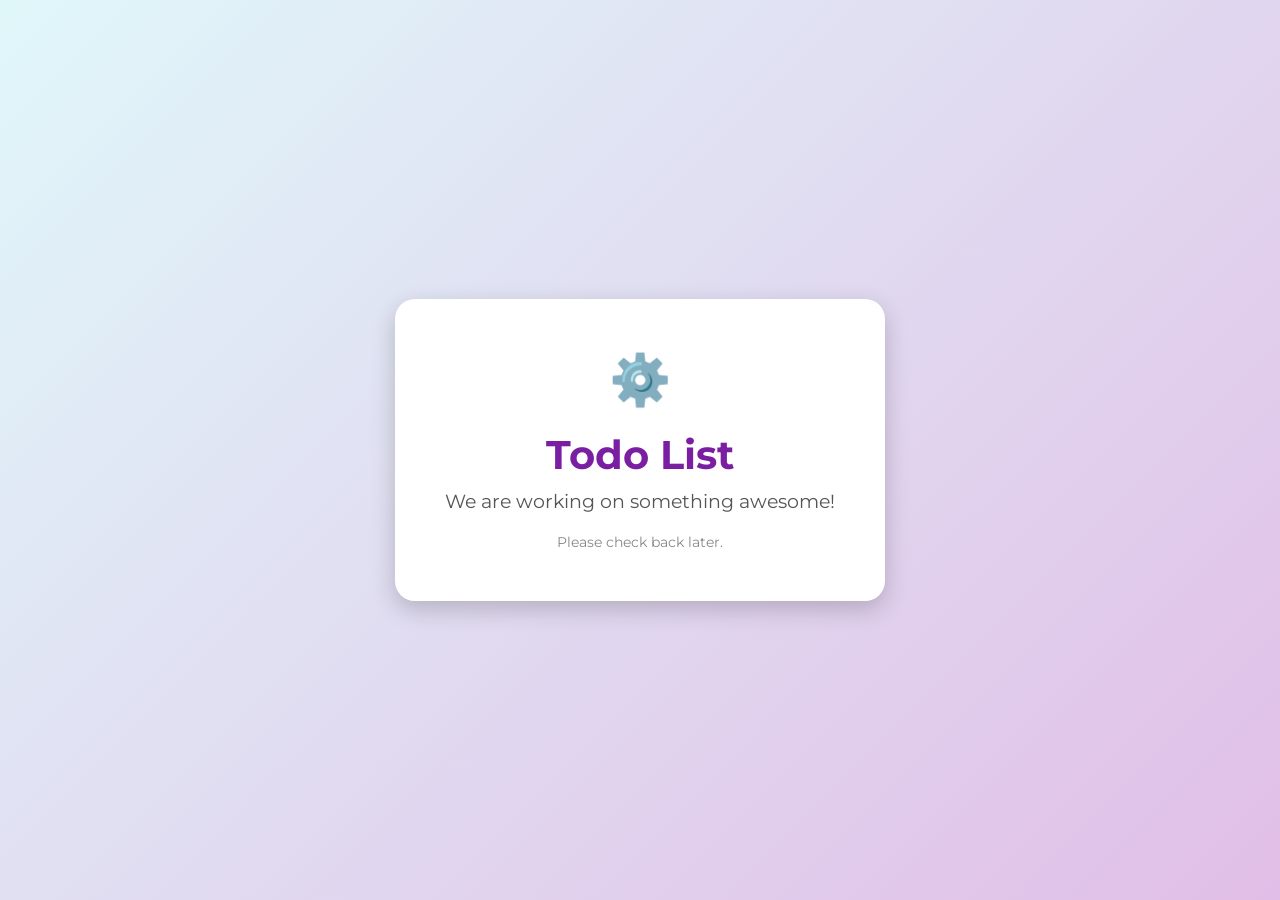
<file: index.html>
<!DOCTYPE html>
<html lang="en">
<head>
  <meta charset="UTF-8" />
  <meta name="viewport" content="width=device-width, initial-scale=1.0"/>
  <title>Todo List - Working</title>
  <link href="https://fonts.googleapis.com/css2?family=Montserrat:wght@700&display=swap" rel="stylesheet">
  <style>
    body {
      margin: 0;
      height: 100vh;
      background: linear-gradient(135deg, #e0f7fa, #e1bee7);
      display: flex;
      justify-content: center;
      align-items: center;
      font-family: 'Montserrat', sans-serif;
      color: #333;
    }

    .card {
      background: white;
      padding: 50px;
      border-radius: 20px;
      box-shadow: 0 8px 25px rgba(0, 0, 0, 0.2);
      text-align: center;
      max-width: 400px;
    }

    .card h1 {
      font-size: 2.5em;
      margin: 0;
      color: #7b1fa2;
    }

    .card p {
      font-size: 1.2em;
      margin-top: 10px;
      color: #555;
    }

    .gear {
      font-size: 50px;
      margin-bottom: 20px;
      animation: spin 2s linear infinite;
      display: inline-block;
      color: #7b1fa2;
    }

    @keyframes spin {
      0%   { transform: rotate(0deg); }
      100% { transform: rotate(360deg); }
    }

    .note {
      margin-top: 20px;
      font-size: 0.9em;
      color: #888;
    }
  </style>
</head>
<body>
  <div class="card">
    <div class="gear">⚙️</div>
    <h1>Todo List</h1>
    <p>We are working on something awesome!</p>
    <div class="note">Please check back later.</div>
  </div>
</body>
    
  </body>
</html>
</file>
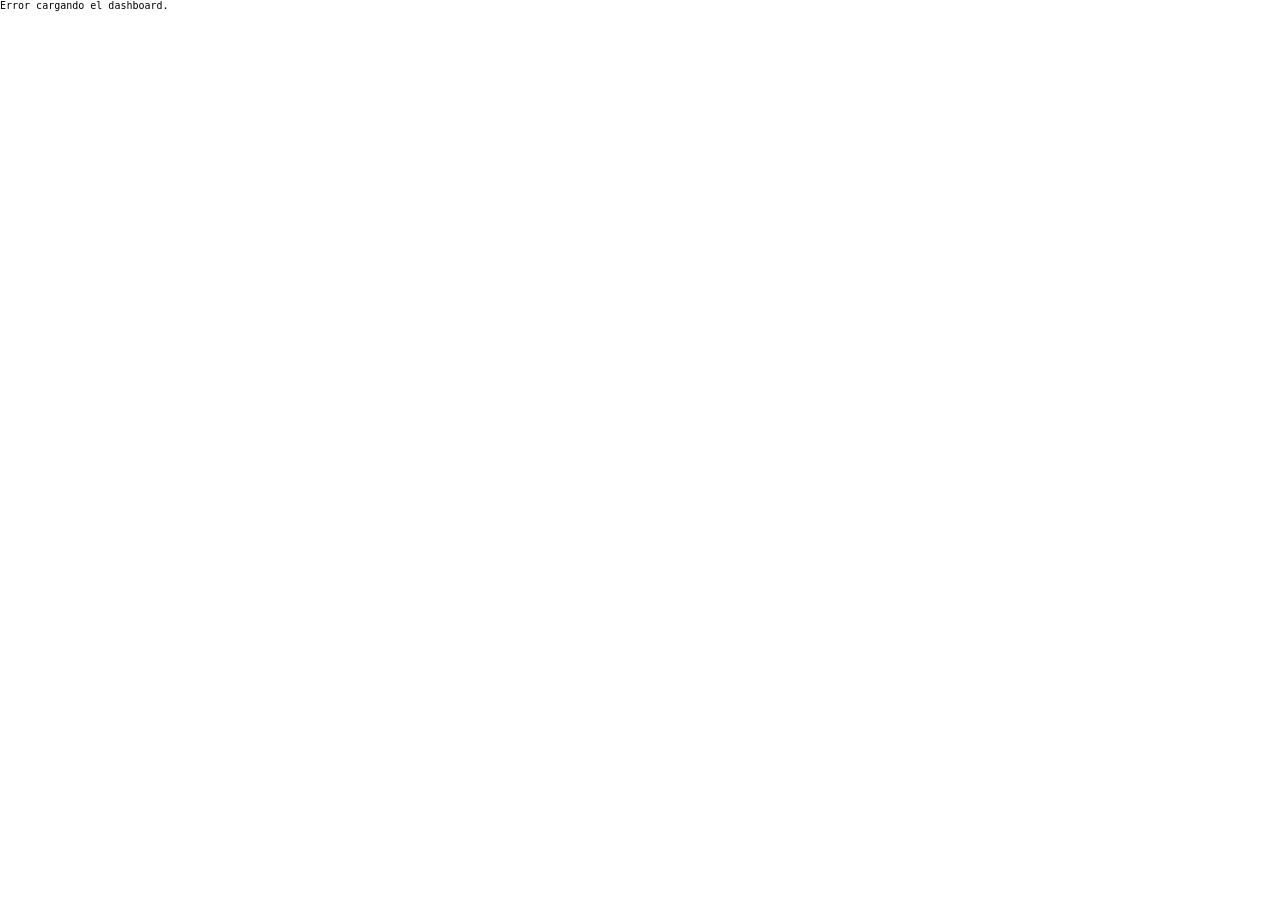
<file: paginas/dashboard.html>
<!DOCTYPE html>
<html lang="es">
<head>
    <meta charset="UTF-8">
    <meta name="viewport" content="width=device-width, initial-scale=1.0">
    <title>Dashboard</title>

    <link rel="stylesheet" href="../index.css">
    <link rel="stylesheet" href="../componentes/header/headerComponente.css">
    <link rel="stylesheet" href="../componentes/footer/footerComponente.css">
    <link rel="stylesheet" href="../vistas/dashboardView.css">
    <link rel="stylesheet" href="../componentes/informacion/informacionComponente.css">
    <link rel="stylesheet" href="../componentes/tareas/tareasComponentes.css">
    <link rel="stylesheet" href="../modulos/itemTarea/itemTarea.css">
    <link rel="stylesheet" href="../componentes/informacion/informacionComponente.css">
    <link rel="stylesheet" href="../componentes/formulario/formularioComponente.css">
</head>
<body>

    <script src="../vistas/dashboardView.js" type="module"></script>
    
</body>
</html>
</file>
<file: index.css>
*{
    margin: 0;
    padding: 0;
    box-sizing: border-box;
}

html{
    font-size: 10px;
    font-family: monospace;
}

:root{
    --color-rojo: red;
    --color-ver: green;
    --color-azul:blue ;

    --titulo-h1: 2.6rem;
    --titulo-h2: 1.8rem;
    --titulo-h3: 16rem;
    --parrafo: 14rem;
    --spam: 12rem;


}
</file>
<file: componentes/header/headerComponente.css>
header {
    display: grid;
    grid-template-columns: 1fr auto auto;
    align-items: center;
    gap: 1.5rem;
    padding: 0.8rem 1.5rem;
    background: #F5F7FA; /* color1 */
    border-bottom: 2px solid #91A6FF; /* color3 */
    box-shadow: 0 4px 10px rgba(97, 122, 155, 0.15);
    font-family: 'Poppins', sans-serif;
    color: #2F3E55; /* color5 */
  }
  
  .div-tareas {
    
    align-items: center;
    gap: 0.6rem;
    padding: 0.4rem 1rem;
    border-radius: 10px;
    background-color: #E6EBF7;
    color: #617A9B; /* color2 */
  }
  
  .texto-pendientes {
    font-size: 1.1rem;
    font-weight: 600;
    letter-spacing: 0.3px;
  }
  
  .numero-tareas {
    background-color: #7689FF; /* color4 */
    border-radius: 0.5rem;
    padding: 0.25rem 0.6rem;
    font-size: 0.95rem;
    color: white;
    font-weight: bold;
    box-shadow: 0 2px 6px rgba(118, 137, 255, 0.5);
  }
  
  .div-logo-user {
    width: 2.8rem;
    height: 2.8rem;
    display: flex;
    align-items: center;
    justify-content: center;
    font-size: 1.4rem;
    border-radius: 50%;
    background: linear-gradient(135deg, #7689FF, #91A6FF);
    border: 1px solid #617A9B;
    color: white;
    transition: transform 0.3s ease, box-shadow 0.3s ease;
    cursor: pointer;
  }
  
  .div-logo-user:hover {
    transform: scale(1.06) rotate(4deg);
    box-shadow: 0 3px 12px rgba(118, 137, 255, 0.4);
  }
</file>
<file: componentes/footer/footerComponente.css>
.footer {
  text-align: center;
  padding: 30px 20px;
  background: #F5F7FA; /* color1 */
  margin-top: 60px;
  border-top: 2px solid #91A6FF; /* color3 */
  box-shadow: inset 0 4px 10px rgba(0, 0, 0, 0.05);
  font-family: 'Segoe UI', Tahoma, Geneva, Verdana, sans-serif;
  color: #2F3E55; /* color5 */
}

.footer-line {
  width: 60%;
  height: 3px;
  background: linear-gradient(to right, #7689FF, #91A6FF); /* color4 y color3 */
  border: none;
  margin: 0 auto 15px auto;
  border-radius: 3px;
  animation: expandLine 1s ease-in-out;
}

@keyframes expandLine {
  0% {
    width: 0;
    opacity: 0;
  }
  100% {
    width: 60%;
    opacity: 1;
  }
}

.footer-text {
  font-size: 14px;
  color: #617A9B; /* color2 */
  letter-spacing: 0.5px;
}

.footer-text a {
  color: #7689FF; /* color4 */
  text-decoration: none;
  font-weight: 600;
  transition: color 0.3s ease, text-shadow 0.3s ease;
}

.footer-text a:hover {
  color: #5c6fdd;
  text-shadow: 0 1px 3px rgba(0, 0, 0, 0.1);
}
</file>
<file: vistas/dashboardView.css>
.dashboard{
    height: 100vh;
    padding: 1rem;


    display: grid;
    grid-template-rows: auto 1fr auto;
}

.seccion-1{
    display: grid;
    grid-template-columns: 75% 25%;
   
}


/* Pantallas muy pequeñas (teléfonos en vertical) */
@media (max-width: 400px) {
    /* estilos para celulares pequeños */
  }
  
  @media (max-width: 700px) {
    .seccion-1{
        grid-template-columns:auto ; 
    }
    /* Estilos para todos los celulares */
  }
  
  /* Teléfonos (hasta 768px) */
  @media (min-width: 481px) and (max-width: 768px) {
    
    /* estilos para teléfonos */
  }
  
  /* Tablets (768px - 1024px) */
  @media (min-width: 769px) and (max-width: 1024px) {
    /* estilos para tablets */
  }
  
  /* Laptops y pantallas medianas (1025px - 1280px) */
  @media (min-width: 1025px) and (max-width: 1280px) {
    /* estilos para laptops normales */
  }
  
  /* Escritorios grandes y pantallas HD (más de 1280px) */
  @media (min-width: 1281px) {
    /* estilos para pantallas grandes */
  }
</file>
<file: componentes/informacion/informacionComponente.css>
.div-info {
    display: flex;
    flex-direction: column;
    align-items: center;
    gap: 22px;
    padding: 24px;
    background: #F5F7FA; /* color1 */
    color: #2F3E55; /* color5 */
    font-family: 'Poppins', sans-serif;
  }
  
  .contenedor-botones {
    display: flex;
    gap: 12px;
  }
  
  .btn-tarea,
  .btn-archivados {
    padding: 9px 18px;
    border: none;
    border-radius: 12px;
    font-weight: 600;
    font-size: 14px;
    cursor: pointer;
    transition: background-color 0.3s ease, transform 0.2s ease;
    box-shadow: 0 4px 10px rgba(0, 0, 0, 0.07);
  }
  
  .btn-tarea {
    background: #7689FF; /* color4 */
    color: #ffffff;
    box-shadow: 0 4px 12px rgba(118, 137, 255, 0.4);
  }
  
  .btn-tarea:hover {
    background: #5c6fdd;
    transform: scale(1.04);
  }
  
  .btn-archivados {
    background-color: #E6EBF7;
    color: #617A9B; /* color2 */
    border: 1px solid #91A6FF; /* color3 */
    box-shadow: 0 4px 10px rgba(145, 166, 255, 0.2);
  }
  
  .btn-archivados:hover {
    background-color: #D7DFFF;
    transform: scale(1.04);
  }
  
  .tarjeta-informacion {
    background: white;
    border-radius: 16px;
    padding: 20px;
    width: 320px;
    box-shadow: 0 8px 20px rgba(97, 122, 155, 0.1);
    position: relative;
    border: 1.5px solid #91A6FF; /* color3 */
    color: #2F3E55; /* color5 */
  }
  
  .estado {
    background: #91A6FF; /* color3 */
    color: white;
    padding: 4px 12px;
    border-radius: 12px;
    font-size: 12px;
    font-weight: 600;
    position: absolute;
    right: 15px;
    top: 15px;
    box-shadow: 0 1px 4px rgba(97, 122, 155, 0.2);
  }
  
  .titulo-tarea {
    font-size: 16px;
    margin-bottom: 10px;
    color: #7689FF; /* color4 */
    font-weight: 600;
  }
  
  .descripcion-tarea {
    font-size: 13px;
    margin-bottom: 15px;
    color: #617A9B; /* color2 */
    line-height: 1.5;
  }
  
  .contenedor-integrantes {
    display: flex;
    gap: 10px;
    margin-top: 8px;
  }
  
  .emoji-integrante {
    font-size: 22px;
    transition: transform 0.3s ease;
    cursor: default;
  }
  
  .emoji-integrante:hover {
    transform: scale(1.3) rotate(8deg);
  }
</file>
<file: componentes/tareas/tareasComponentes.css>
.div-tareas{
    padding: 2rem;

}
@media (max-width: 768px) {
    .seccion-1{
        
        grid-template-columns:auto ;
       
    }
    /* Estilos para todos los celulares */
  }
</file>
<file: modulos/itemTarea/itemTarea.css>
.item-tarea {
  display: flex;
  align-items: center;
  justify-content: space-between;
  gap: 10px;
  padding: 8px 16px;
  border-bottom: 1px solid #91A6FF; /* color3 */
  font-family: 'Poppins', sans-serif;
  color: #2F3E55; /* color5 */
  background-color: white;
  transition: background-color 0.3s ease;
}
  
  .item-tarea:hover {
    background-color: #F0F4FF;
  }
  
  .tarea-numero {
    border: 1px solid #7689FF; /* color4 */
    border-radius: 4px;
    padding: 4px 8px;
    color: #7689FF;
    font-weight: 600;
    min-width: 28px;
    text-align: center;
  }
  
  .tarea-titulo {
    flex-grow: 1;
    margin: 0 10px;
    color: #2F3E55; /* color5 */
    font-weight: 600;
  }
  
  .tarea-estado {
    padding: 4px 10px;
    border-radius: 6px;
    font-size: 0.9em;
    font-weight: 600;
    text-align: center;
  }
  
  .tarea-estado-completado {
    background-color: #7689FF; /* color4 */
    color: white;
    border: 1px solid #617A9B; /* color2 */
  }
  
  .tarea-fecha-asignacion,
  .tarea-fecha-entrega {
    font-size: 0.85em;
    justify-content: center;
    align-items: center;
    color: #617A9B; /* color2 */
  }
  
  .tarea-integrantes {
    display: flex;
    gap: 5px;
  }
  
  .tarea-integrante {
    border: 1px solid #91A6FF; /* color3 */
    border-radius: 50%;
    padding: 4px;
    font-size: 1.2em;
    color: #7689FF; /* color4 */
    background-color: transparent;
    cursor: default;
    transition: transform 0.3s ease;
  }
  
  .tarea-integrante:hover {
    transform: scale(1.3) rotate(8deg);
  }
  
  .tarea-eliminar {
    background: none;
    border: none;
    cursor: pointer;
    font-size: 1.2em;
    color: #FF6B6B;
    transition: color 0.3s ease;
  }
  
  .tarea-eliminar:hover {
    color: #FF3B3B;
  }
  @media (max-width: 768px) {
    .seccion-1{
        
        grid-template-columns:auto ;
       
    }
    /* Estilos para todos los celulares */
  }
  
  
@media (max-width: 700px) {
  .item-tarea {
    display: grid;
    grid-template-columns: 1fr;
    }
  }
</file>
<file: componentes/formulario/formularioComponente.css>
@import url('https://fonts.googleapis.com/css2?family=Poppins:wght@400;600&display=swap');

.formulario-tarea {
  position: absolute;
  top: 20px;
  left: 20px;
  right: 20px;
  background: #F5F7FA; /* color1 */
  padding: 25px 20px;
  border-radius: 8px;
  box-shadow: 0 3px 10px rgba(97, 122, 155, 0.15);
  display: flex;
  flex-direction: column;
  gap: 18px;
  border: 1.5px solid #91A6FF; /* color3 */
  font-family: 'Poppins', sans-serif;
  animation: aparecer 0.4s ease;
  overflow: visible;
  width: auto;
  color: #2F3E55; /* color5 */
}

@keyframes aparecer {
  0% {
    opacity: 0;
    transform: translateY(-10px);
  }
  100% {
    opacity: 1;
    transform: translateY(0);
  }
}

.campo {
  display: flex;
  flex-direction: column;
  gap: 6px;
}

.campo label {
  font-weight: 600;
  font-size: 13px;
  color: #617A9B; /* color2 */
}

.formulario-tarea input,
.formulario-tarea textarea,
.formulario-tarea select {
  padding: 10px 12px;
  border-radius: 6px;
  border: 1.5px solid #617A9B; /* color2 */
  font-size: 13px;
  background-color: white;
  color: #2F3E55; /* color5 */
  outline: none;
  transition: border-color 0.3s ease;
}

.formulario-tarea input:focus,
.formulario-tarea textarea:focus,
.formulario-tarea select:focus {
  border-color: #7689FF; /* color4 */
  box-shadow: 0 0 5px rgba(118, 137, 255, 0.4);
}

.formulario-tarea textarea {
  resize: vertical;
  min-height: 70px;
  max-height: 130px;
}

.formulario-tarea button {
  align-self: flex-end;
  padding: 10px 18px;
  background: #7689FF; /* color4 */
  color: white;
  border: none;
  border-radius: 6px;
  font-weight: 600;
  font-size: 13px;
  cursor: pointer;
  letter-spacing: 0.4px;
  box-shadow: 0 3px 8px rgba(118, 137, 255, 0.4);
  transition: background 0.3s ease, transform 0.2s ease;
}

.formulario-tarea button:hover {
  background: #5c6fdd;
  transform: scale(1.04);
}
</file>
